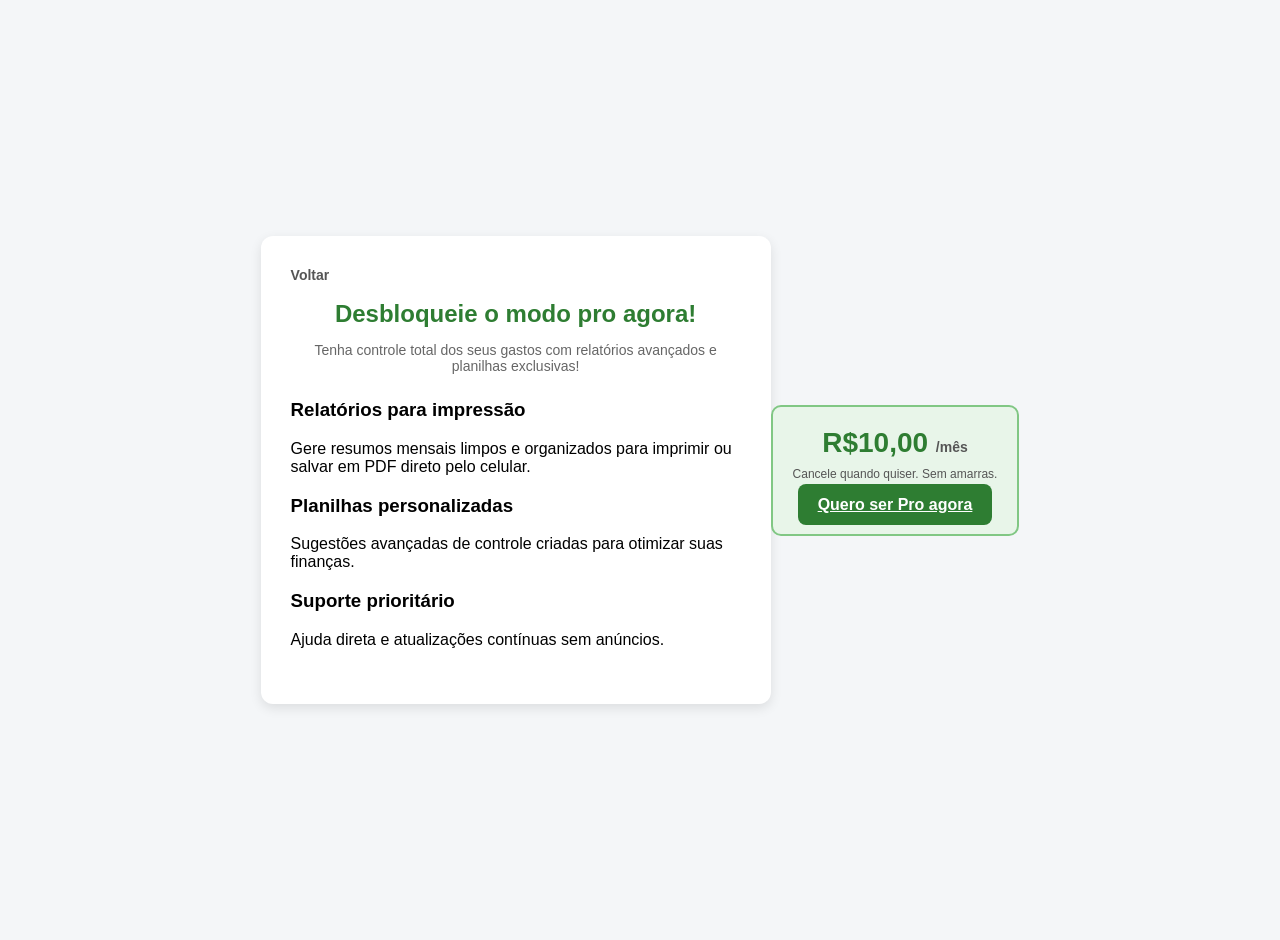
<file: pro.html>
<!DOCTYPE html>
<html lang="pt-BR">
<head>
    <meta charset="UTF-8">
    <meta name="viewport" content="width=device-width, initial-scale=1.0">
    <title>Quero ser Pro</title>
    <link rel="stylesheet" href="pro.css">
</head>
<body>
    <div class="pro-container">
        <a href="index.html" class="btn-voltar">Voltar</a>

        <div class="pro-header">
            <h1>Desbloqueie o modo pro agora!</h1>
            <p>Tenha controle total dos seus gastos com relatórios avançados e planilhas exclusivas!</p>
        </div>

        <div class="beneficios-lista">
            <div class="beneficios-item">
                <div>
                    <h3>Relatórios para impressão</h3>
                    <p>Gere resumos mensais limpos e organizados para imprimir ou salvar em PDF direto pelo celular.</p>
                </div>
            </div>

            <div class="beneficios-item">
                <div>
                    <h3>Planilhas personalizadas</h3>
                    <p>Sugestões avançadas de controle criadas para otimizar suas finanças.</p>
                </div>
            </div>

            <div class="beneficios-item">
                <div>
                    <h3>Suporte prioritário</h3>
                    <p>Ajuda direta e atualizações contínuas sem anúncios.</p>
                </div>
            </div>
        </div>
    </div>

    <div class="card-preco">
        <span class="preco-valor">R$10,00 <small>/mês</small></span>
        <p>Cancele quando quiser. Sem amarras.</p>

        <a id="btn-assinar" class="btn-assinar" href="https://mpago.la/18yci6E">
            Quero ser Pro agora
        </a>
    </div>
</body>
</html>
</file>
<file: pro.css>
body {
    font-family: Arial, sans-serif;
    background-color: #f4f6f8;
    margin: 0;
    padding: 20px;
    display: flex;
    justify-content: center;
    align-items: center;
    min-height: 100vh;
}

.pro-container {
    background: white;
    padding: 30px;
    border-radius: 12px;
    box-shadow: 0 4px 12px rgba(0,0,0,0.1);
    max-width: 450px;
    width: 100%;
}

.btn-voltar {
    text-decoration: none;
    color: #555;
    font-weight: bold;
    font-size: 14px;
}

.pro-header {
    text-align: center;
    margin-top: 15px;
}

.pro-header h1 {
    color: #2e7d32;
    font-size: 24px;
    margin-bottom: 5px;
}

.pro-header p {
    color: #666;
    font-size: 14px;
}

.beneficios-lista {
    margin: 25px 0;
}

.beneficio-item {
    display: flex;
    align-items: center;
    gap: 15px;
    margin-bottom: 15px;
}

.beneficio-item span {
    font-size: 24px;
    background: #e8f5e9;
    padding: 10px;
    border-radius: 8px;
}

.beneficio-item h3 {
    margin: 0;
    font-size: 16px;
    color: #333;
}

.beneficio-item p {
    margin: 3px 0 0 0;
    font-size: 13px;
    color: #666;
}

.card-preco {
    background: #e8f5e9;
    border: 2px solid #81c784;
    padding: 20px;
    border-radius: 10px;
    text-align: center;
}

.preco-valor {
    font-size: 28px;
    font-weight: bold;
    color: #2e7d32;
}

.preco-valor small {
    font-size: 14px;
    color: #555;
}

.card-preco p {
    font-size: 12px;
    color: #555;
    margin: 8px 0 15px 0;
}

.btn-assinar {
    background-color: #2e7d32;
    color: white;
    border: none;
    padding: 12px 20px;
    font-size: 16px;
    font-weight: bold;
    border-radius: 8px;
    cursor: pointer;
    width: 100%;
    transition: background-color 0.2s;
}

.btn-assinar:hover {
    background-color: #1b5e20;
}
</file>
